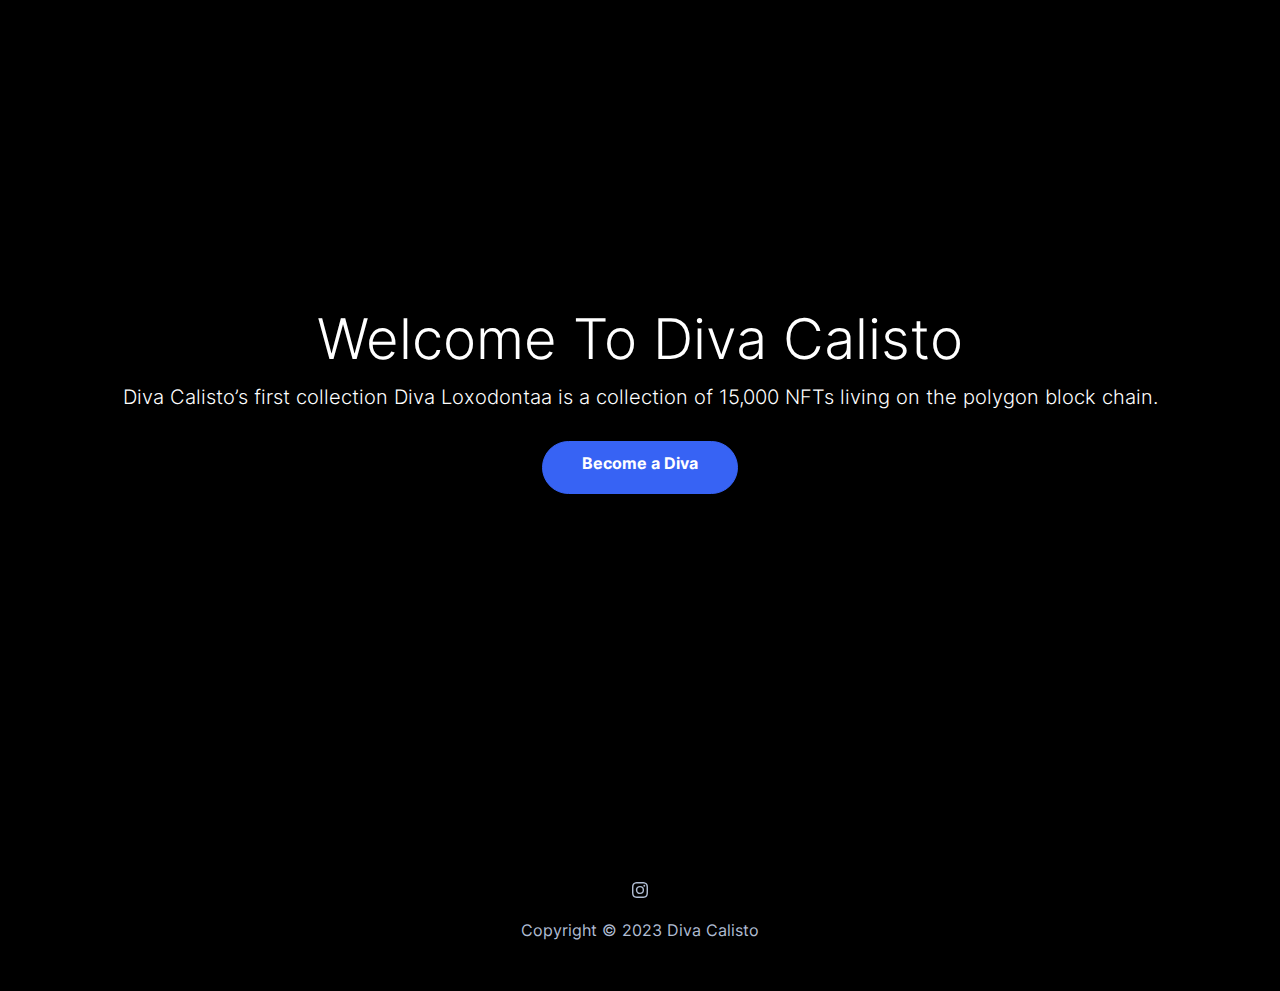
<file: index.html>
<!DOCTYPE html><html lang="en"><head><meta charset="utf-8"><meta name="viewport" content="width=device-width, initial-scale=1.0, shrink-to-fit=no"><title>Home - Brand</title><meta name="twitter:title" content="Diva Calisto"><meta name="twitter:card" content="summary"><meta property="og:type" content="website"><meta name="description" content="Diva Calisto’s first collection Diva Loxodontaa is a collection of 15,000 NFTs living on the polygon block chain"><meta property="og:image" content="assets/img/diva-logo.png"><meta name="twitter:image" content="assets/img/diva-logo.png"><meta name="twitter:description" content="Diva Calisto’s first collection Diva Loxodontaa is a collection of 15,000 NFTs living on the polygon block chain"><link rel="icon" type="image/png" sizes="720x720" href="assets/img/diva-logo.png"><link rel="icon" type="image/png" sizes="720x720" href="assets/img/diva-logo.png"><link rel="icon" type="image/png" sizes="720x720" href="assets/img/diva-logo.png"><link rel="icon" type="image/png" sizes="720x720" href="assets/img/diva-logo.png"><link rel="icon" type="image/png" sizes="720x720" href="assets/img/diva-logo.png"><link rel="stylesheet" href="assets/bootstrap/css/bootstrap.min.css"><link rel="manifest" href="manifest.json"><link rel="stylesheet" href="assets/css/styles.min.css"><link rel="stylesheet" href="assets/css/animate.min.min.css"></head><body><div><div style="position: relative;"><div class="video-background-holder"><div class="video-background-overlay"></div><video autoplay="autoplay" muted="muted" loop="loop"><source src="https://cdn.discordapp.com/attachments/867317372477505536/1065181770506579998/diva-landing.mp4" type="video/mp4"></video><div class="container video-background-content h-100"><div class="text-center d-flex align-items-center h-100"><div class="text-white w-100"><h1 class="display-4">Welcome To Diva Calisto<br></h1><p class="lead mb-0">Diva Calisto’s first collection Diva Loxodontaa is a collection of 15,000 NFTs living on the polygon block chain.</p><a class="btn btn-primary" role="button" data-bss-hover-animate="pulse" style="margin: 28px;width: 195.508px;height: 53.7812px;" href="/home" target="_parent" rel="next">Become a Diva</a></div></div></div></div></div></div><footer class="text-center"><div class="container-fluid text-muted py-4 py-lg-5" style="background: #000000;padding: 0;margin: 0;transform: scale(1);"><ul class="list-inline"><li class="list-inline-item"><a href="https://www.instagram.com/divacalisto/" target="_blank"><svg xmlns="http://www.w3.org/2000/svg" width="1em" height="1em" fill="currentColor" viewBox="0 0 16 16" class="bi bi-instagram">
  <path d="M8 0C5.829 0 5.556.01 4.703.048 3.85.088 3.269.222 2.76.42a3.917 3.917 0 0 0-1.417.923A3.927 3.927 0 0 0 .42 2.76C.222 3.268.087 3.85.048 4.7.01 5.555 0 5.827 0 8.001c0 2.172.01 2.444.048 3.297.04.852.174 1.433.372 1.942.205.526.478.972.923 1.417.444.445.89.719 1.416.923.51.198 1.09.333 1.942.372C5.555 15.99 5.827 16 8 16s2.444-.01 3.298-.048c.851-.04 1.434-.174 1.943-.372a3.916 3.916 0 0 0 1.416-.923c.445-.445.718-.891.923-1.417.197-.509.332-1.09.372-1.942C15.99 10.445 16 10.173 16 8s-.01-2.445-.048-3.299c-.04-.851-.175-1.433-.372-1.941a3.926 3.926 0 0 0-.923-1.417A3.911 3.911 0 0 0 13.24.42c-.51-.198-1.092-.333-1.943-.372C10.443.01 10.172 0 7.998 0h.003zm-.717 1.442h.718c2.136 0 2.389.007 3.232.046.78.035 1.204.166 1.486.275.373.145.64.319.92.599.28.28.453.546.598.92.11.281.24.705.275 1.485.039.843.047 1.096.047 3.231s-.008 2.389-.047 3.232c-.035.78-.166 1.203-.275 1.485a2.47 2.47 0 0 1-.599.919c-.28.28-.546.453-.92.598-.28.11-.704.24-1.485.276-.843.038-1.096.047-3.232.047s-2.39-.009-3.233-.047c-.78-.036-1.203-.166-1.485-.276a2.478 2.478 0 0 1-.92-.598 2.48 2.48 0 0 1-.6-.92c-.109-.281-.24-.705-.275-1.485-.038-.843-.046-1.096-.046-3.233 0-2.136.008-2.388.046-3.231.036-.78.166-1.204.276-1.486.145-.373.319-.64.599-.92.28-.28.546-.453.92-.598.282-.11.705-.24 1.485-.276.738-.034 1.024-.044 2.515-.045v.002zm4.988 1.328a.96.96 0 1 0 0 1.92.96.96 0 0 0 0-1.92zm-4.27 1.122a4.109 4.109 0 1 0 0 8.217 4.109 4.109 0 0 0 0-8.217zm0 1.441a2.667 2.667 0 1 1 0 5.334 2.667 2.667 0 0 1 0-5.334z"></path>
</svg></a></li></ul><p class="mb-0">Copyright © 2023 Diva Calisto</p></div></footer><script src="assets/js/jquery.min.js"></script><script src="assets/bootstrap/js/bootstrap.min.js"></script><script src="assets/js/script.min.js"></script></body></html>
</file>
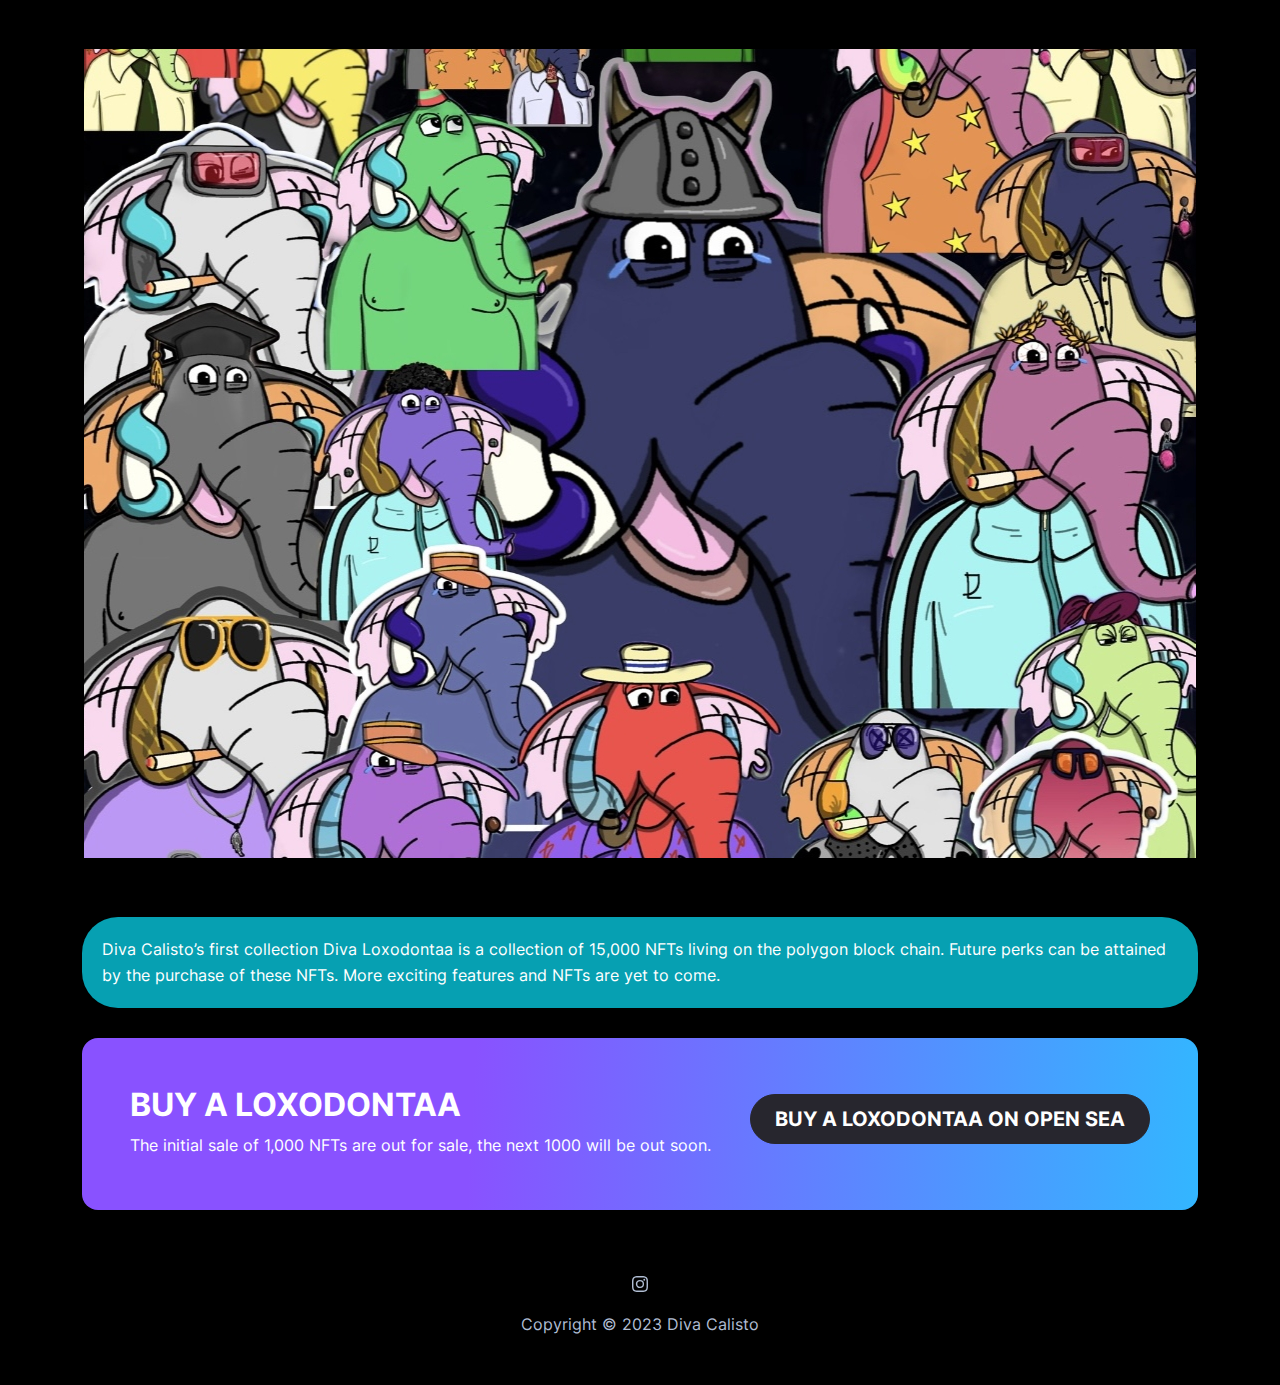
<file: home.html>
<!DOCTYPE html>
<html lang="en" style="background: var(--bs-black);">

<head>
  <meta charset="utf-8">
  <meta name="viewport" content="width=device-width, initial-scale=1.0, shrink-to-fit=no">
  <title>Diva Calisto</title>
  <meta name="twitter:title" content="Diva Calisto">
  <meta name="twitter:card" content="summary">
  <meta property="og:type" content="website">
  <meta name="description"
    content="Diva Calisto’s first collection Diva Loxodontaa is a collection of 15,000 NFTs living on the polygon block chain">
  <meta property="og:image" content="assets/img/diva-logo.png">
  <meta name="twitter:image" content="assets/img/diva-logo.png">
  <meta name="twitter:description"
    content="Diva Calisto’s first collection Diva Loxodontaa is a collection of 15,000 NFTs living on the polygon block chain">
  <link rel="icon" type="image/png" sizes="720x720" href="assets/img/diva-logo.png">
  <link rel="icon" type="image/png" sizes="720x720" href="assets/img/diva-logo.png">
  <link rel="icon" type="image/png" sizes="720x720" href="assets/img/diva-logo.png">
  <link rel="icon" type="image/png" sizes="720x720" href="assets/img/diva-logo.png">
  <link rel="icon" type="image/png" sizes="720x720" href="assets/img/diva-logo.png">
  <link rel="stylesheet" href="assets/bootstrap/css/bootstrap.min.css">
  <link rel="manifest" href="manifest.json">
  <link rel="stylesheet" href="assets/css/styles.min.css">
</head>

<body style="background: var(--bs-black);">
  <div>
    <div class="container d-flex flex-column align-items-center py-4 py-xl-5"><img class="img-fluid"
        src="assets/img/img.jpg" style="border: 1.5px solid var(--bs-black);background: var(--bs-gray-dark);">
    </div>
  </div>
  <div>
    <section class="py-4 py-xl-5" style="padding: 12px 0px !important;padding-top: 10px !important;">
      <div class="container">
        <div class="text-start"
          style="background: var(--bs-cyan);border-radius: 36px;padding: 10px;margin-bottom: 30px;">
          <p style="margin: 10px !important;margin-top: 10px;margin-left: 10px;margin-right: 10px;margin-bottom: 1-;">
            Diva Calisto’s first collection Diva Loxodontaa is a collection of 15,000 NFTs living on the polygon block
            chain. Future perks can be attained by the purchase of these NFTs. More exciting features and NFTs are yet
            to come.<br></p>
        </div>
        <div
          class="text-white border rounded border-0 border-primary d-flex flex-column justify-content-between flex-lg-row p-4 p-md-5"
          style="background: linear-gradient(93deg, #8952ff 35%, #33b6ff), var(--bs-teal);">
          <div class="pb-2 pb-lg-1">
            <h2 class="fw-bold mb-2">BUY A LOXODONTAA<br></h2>
            <p class="mb-0">The initial sale of 1,000 NFTs are out for sale, the next 1000 will be out soon.<br></p>
          </div>
          <div class="my-2"><a class="btn btn-dark fs-5 py-2 px-4" role="button" href="https://opensea.io/DivaCalisto"
              target="_blank">BUY A LOXODONTAA ON OPEN SEA</a></div>
        </div>
      </div>
    </section>
  </div>
  <footer class="text-center">
    <div class="container-fluid text-muted py-4 py-lg-5"
      style="background: #000000;padding: 0;margin: 0;transform: scale(1);">
      <ul class="list-inline">
        <li class="list-inline-item"><a href="https://www.instagram.com/divacalisto/" target="_blank"><svg
              xmlns="http://www.w3.org/2000/svg" width="1em" height="1em" fill="currentColor" viewBox="0 0 16 16"
              class="bi bi-instagram">
              <path
                d="M8 0C5.829 0 5.556.01 4.703.048 3.85.088 3.269.222 2.76.42a3.917 3.917 0 0 0-1.417.923A3.927 3.927 0 0 0 .42 2.76C.222 3.268.087 3.85.048 4.7.01 5.555 0 5.827 0 8.001c0 2.172.01 2.444.048 3.297.04.852.174 1.433.372 1.942.205.526.478.972.923 1.417.444.445.89.719 1.416.923.51.198 1.09.333 1.942.372C5.555 15.99 5.827 16 8 16s2.444-.01 3.298-.048c.851-.04 1.434-.174 1.943-.372a3.916 3.916 0 0 0 1.416-.923c.445-.445.718-.891.923-1.417.197-.509.332-1.09.372-1.942C15.99 10.445 16 10.173 16 8s-.01-2.445-.048-3.299c-.04-.851-.175-1.433-.372-1.941a3.926 3.926 0 0 0-.923-1.417A3.911 3.911 0 0 0 13.24.42c-.51-.198-1.092-.333-1.943-.372C10.443.01 10.172 0 7.998 0h.003zm-.717 1.442h.718c2.136 0 2.389.007 3.232.046.78.035 1.204.166 1.486.275.373.145.64.319.92.599.28.28.453.546.598.92.11.281.24.705.275 1.485.039.843.047 1.096.047 3.231s-.008 2.389-.047 3.232c-.035.78-.166 1.203-.275 1.485a2.47 2.47 0 0 1-.599.919c-.28.28-.546.453-.92.598-.28.11-.704.24-1.485.276-.843.038-1.096.047-3.232.047s-2.39-.009-3.233-.047c-.78-.036-1.203-.166-1.485-.276a2.478 2.478 0 0 1-.92-.598 2.48 2.48 0 0 1-.6-.92c-.109-.281-.24-.705-.275-1.485-.038-.843-.046-1.096-.046-3.233 0-2.136.008-2.388.046-3.231.036-.78.166-1.204.276-1.486.145-.373.319-.64.599-.92.28-.28.546-.453.92-.598.282-.11.705-.24 1.485-.276.738-.034 1.024-.044 2.515-.045v.002zm4.988 1.328a.96.96 0 1 0 0 1.92.96.96 0 0 0 0-1.92zm-4.27 1.122a4.109 4.109 0 1 0 0 8.217 4.109 4.109 0 0 0 0-8.217zm0 1.441a2.667 2.667 0 1 1 0 5.334 2.667 2.667 0 0 1 0-5.334z">
              </path>
            </svg></a></li>
      </ul>
      <p class="mb-0">Copyright © 2023 Diva Calisto</p>
    </div>
  </footer>
  <script src="assets/js/jquery.min.js"></script>
  <script src="assets/bootstrap/js/bootstrap.min.js"></script>
  <script src="assets/js/script.min.js"></script>
</body>

</html>
</file>
<file: assets/css/styles.min.css>
@font-face{font-family:ABeeZee;src:url(../../assets/fonts//s/abeezee/v22/esDR31xSG-6AGleN2tukkIcH.woff2) format('woff2');font-weight:400;font-style:normal;font-display:auto;unicode-range:U+0100-024F,U+0259,U+1E00-1EFF,U+2020,U+20A0-20AB,U+20AD-20CF,U+2113,U+2C60-2C7F,U+A720-A7FF}@font-face{font-family:ABeeZee;src:url(../../assets/fonts//s/abeezee/v22/esDR31xSG-6AGleN2tWkkA.woff2) format('woff2');font-weight:400;font-style:normal;font-display:auto;unicode-range:U+0000-00FF,U+0131,U+0152-0153,U+02BB-02BC,U+02C6,U+02DA,U+02DC,U+2000-206F,U+2074,U+20AC,U+2122,U+2191,U+2193,U+2212,U+2215,U+FEFF,U+FFFD}@font-face{font-family:Inter;src:url(../../assets/fonts//s/inter/v12/UcC73FwrK3iLTeHuS_fvQtMwCp50KnMa2JL7SUc.woff2) format('woff2');font-weight:300;font-style:normal;font-display:swap;unicode-range:U+0460-052F,U+1C80-1C88,U+20B4,U+2DE0-2DFF,U+A640-A69F,U+FE2E-FE2F}@font-face{font-family:Inter;src:url(../../assets/fonts//s/inter/v12/UcC73FwrK3iLTeHuS_fvQtMwCp50KnMa0ZL7SUc.woff2) format('woff2');font-weight:300;font-style:normal;font-display:swap;unicode-range:U+0301,U+0400-045F,U+0490-0491,U+04B0-04B1,U+2116}@font-face{font-family:Inter;src:url(../../assets/fonts//s/inter/v12/UcC73FwrK3iLTeHuS_fvQtMwCp50KnMa2ZL7SUc.woff2) format('woff2');font-weight:300;font-style:normal;font-display:swap;unicode-range:U+1F00-1FFF}@font-face{font-family:Inter;src:url(../../assets/fonts//s/inter/v12/UcC73FwrK3iLTeHuS_fvQtMwCp50KnMa1pL7SUc.woff2) format('woff2');font-weight:300;font-style:normal;font-display:swap;unicode-range:U+0370-03FF}@font-face{font-family:Inter;src:url(../../assets/fonts//s/inter/v12/UcC73FwrK3iLTeHuS_fvQtMwCp50KnMa2pL7SUc.woff2) format('woff2');font-weight:300;font-style:normal;font-display:swap;unicode-range:U+0102-0103,U+0110-0111,U+0128-0129,U+0168-0169,U+01A0-01A1,U+01AF-01B0,U+1EA0-1EF9,U+20AB}@font-face{font-family:Inter;src:url(../../assets/fonts//s/inter/v12/UcC73FwrK3iLTeHuS_fvQtMwCp50KnMa25L7SUc.woff2) format('woff2');font-weight:300;font-style:normal;font-display:swap;unicode-range:U+0100-024F,U+0259,U+1E00-1EFF,U+2020,U+20A0-20AB,U+20AD-20CF,U+2113,U+2C60-2C7F,U+A720-A7FF}@font-face{font-family:Inter;src:url(../../assets/fonts//s/inter/v12/UcC73FwrK3iLTeHuS_fvQtMwCp50KnMa1ZL7.woff2) format('woff2');font-weight:300;font-style:normal;font-display:swap;unicode-range:U+0000-00FF,U+0131,U+0152-0153,U+02BB-02BC,U+02C6,U+02DA,U+02DC,U+2000-206F,U+2074,U+20AC,U+2122,U+2191,U+2193,U+2212,U+2215,U+FEFF,U+FFFD}@font-face{font-family:Inter;src:url(../../assets/fonts//s/inter/v12/UcC73FwrK3iLTeHuS_fvQtMwCp50KnMa2JL7SUc.woff2) format('woff2');font-weight:400;font-style:normal;font-display:swap;unicode-range:U+0460-052F,U+1C80-1C88,U+20B4,U+2DE0-2DFF,U+A640-A69F,U+FE2E-FE2F}@font-face{font-family:Inter;src:url(../../assets/fonts//s/inter/v12/UcC73FwrK3iLTeHuS_fvQtMwCp50KnMa0ZL7SUc.woff2) format('woff2');font-weight:400;font-style:normal;font-display:swap;unicode-range:U+0301,U+0400-045F,U+0490-0491,U+04B0-04B1,U+2116}@font-face{font-family:Inter;src:url(../../assets/fonts//s/inter/v12/UcC73FwrK3iLTeHuS_fvQtMwCp50KnMa2ZL7SUc.woff2) format('woff2');font-weight:400;font-style:normal;font-display:swap;unicode-range:U+1F00-1FFF}@font-face{font-family:Inter;src:url(../../assets/fonts//s/inter/v12/UcC73FwrK3iLTeHuS_fvQtMwCp50KnMa1pL7SUc.woff2) format('woff2');font-weight:400;font-style:normal;font-display:swap;unicode-range:U+0370-03FF}@font-face{font-family:Inter;src:url(../../assets/fonts//s/inter/v12/UcC73FwrK3iLTeHuS_fvQtMwCp50KnMa2pL7SUc.woff2) format('woff2');font-weight:400;font-style:normal;font-display:swap;unicode-range:U+0102-0103,U+0110-0111,U+0128-0129,U+0168-0169,U+01A0-01A1,U+01AF-01B0,U+1EA0-1EF9,U+20AB}@font-face{font-family:Inter;src:url(../../assets/fonts//s/inter/v12/UcC73FwrK3iLTeHuS_fvQtMwCp50KnMa25L7SUc.woff2) format('woff2');font-weight:400;font-style:normal;font-display:swap;unicode-range:U+0100-024F,U+0259,U+1E00-1EFF,U+2020,U+20A0-20AB,U+20AD-20CF,U+2113,U+2C60-2C7F,U+A720-A7FF}@font-face{font-family:Inter;src:url(../../assets/fonts//s/inter/v12/UcC73FwrK3iLTeHuS_fvQtMwCp50KnMa1ZL7.woff2) format('woff2');font-weight:400;font-style:normal;font-display:swap;unicode-range:U+0000-00FF,U+0131,U+0152-0153,U+02BB-02BC,U+02C6,U+02DA,U+02DC,U+2000-206F,U+2074,U+20AC,U+2122,U+2191,U+2193,U+2212,U+2215,U+FEFF,U+FFFD}@font-face{font-family:Inter;src:url(../../assets/fonts//s/inter/v12/UcC73FwrK3iLTeHuS_fvQtMwCp50KnMa2JL7SUc.woff2) format('woff2');font-weight:600;font-style:normal;font-display:swap;unicode-range:U+0460-052F,U+1C80-1C88,U+20B4,U+2DE0-2DFF,U+A640-A69F,U+FE2E-FE2F}@font-face{font-family:Inter;src:url(../../assets/fonts//s/inter/v12/UcC73FwrK3iLTeHuS_fvQtMwCp50KnMa0ZL7SUc.woff2) format('woff2');font-weight:600;font-style:normal;font-display:swap;unicode-range:U+0301,U+0400-045F,U+0490-0491,U+04B0-04B1,U+2116}@font-face{font-family:Inter;src:url(../../assets/fonts//s/inter/v12/UcC73FwrK3iLTeHuS_fvQtMwCp50KnMa2ZL7SUc.woff2) format('woff2');font-weight:600;font-style:normal;font-display:swap;unicode-range:U+1F00-1FFF}@font-face{font-family:Inter;src:url(../../assets/fonts//s/inter/v12/UcC73FwrK3iLTeHuS_fvQtMwCp50KnMa1pL7SUc.woff2) format('woff2');font-weight:600;font-style:normal;font-display:swap;unicode-range:U+0370-03FF}@font-face{font-family:Inter;src:url(../../assets/fonts//s/inter/v12/UcC73FwrK3iLTeHuS_fvQtMwCp50KnMa2pL7SUc.woff2) format('woff2');font-weight:600;font-style:normal;font-display:swap;unicode-range:U+0102-0103,U+0110-0111,U+0128-0129,U+0168-0169,U+01A0-01A1,U+01AF-01B0,U+1EA0-1EF9,U+20AB}@font-face{font-family:Inter;src:url(../../assets/fonts//s/inter/v12/UcC73FwrK3iLTeHuS_fvQtMwCp50KnMa25L7SUc.woff2) format('woff2');font-weight:600;font-style:normal;font-display:swap;unicode-range:U+0100-024F,U+0259,U+1E00-1EFF,U+2020,U+20A0-20AB,U+20AD-20CF,U+2113,U+2C60-2C7F,U+A720-A7FF}@font-face{font-family:Inter;src:url(../../assets/fonts//s/inter/v12/UcC73FwrK3iLTeHuS_fvQtMwCp50KnMa1ZL7.woff2) format('woff2');font-weight:600;font-style:normal;font-display:swap;unicode-range:U+0000-00FF,U+0131,U+0152-0153,U+02BB-02BC,U+02C6,U+02DA,U+02DC,U+2000-206F,U+2074,U+20AC,U+2122,U+2191,U+2193,U+2212,U+2215,U+FEFF,U+FFFD}@font-face{font-family:Inter;src:url(../../assets/fonts//s/inter/v12/UcC73FwrK3iLTeHuS_fvQtMwCp50KnMa2JL7SUc.woff2) format('woff2');font-weight:700;font-style:normal;font-display:swap;unicode-range:U+0460-052F,U+1C80-1C88,U+20B4,U+2DE0-2DFF,U+A640-A69F,U+FE2E-FE2F}@font-face{font-family:Inter;src:url(../../assets/fonts//s/inter/v12/UcC73FwrK3iLTeHuS_fvQtMwCp50KnMa0ZL7SUc.woff2) format('woff2');font-weight:700;font-style:normal;font-display:swap;unicode-range:U+0301,U+0400-045F,U+0490-0491,U+04B0-04B1,U+2116}@font-face{font-family:Inter;src:url(../../assets/fonts//s/inter/v12/UcC73FwrK3iLTeHuS_fvQtMwCp50KnMa2ZL7SUc.woff2) format('woff2');font-weight:700;font-style:normal;font-display:swap;unicode-range:U+1F00-1FFF}@font-face{font-family:Inter;src:url(../../assets/fonts//s/inter/v12/UcC73FwrK3iLTeHuS_fvQtMwCp50KnMa1pL7SUc.woff2) format('woff2');font-weight:700;font-style:normal;font-display:swap;unicode-range:U+0370-03FF}@font-face{font-family:Inter;src:url(../../assets/fonts//s/inter/v12/UcC73FwrK3iLTeHuS_fvQtMwCp50KnMa2pL7SUc.woff2) format('woff2');font-weight:700;font-style:normal;font-display:swap;unicode-range:U+0102-0103,U+0110-0111,U+0128-0129,U+0168-0169,U+01A0-01A1,U+01AF-01B0,U+1EA0-1EF9,U+20AB}@font-face{font-family:Inter;src:url(../../assets/fonts//s/inter/v12/UcC73FwrK3iLTeHuS_fvQtMwCp50KnMa25L7SUc.woff2) format('woff2');font-weight:700;font-style:normal;font-display:swap;unicode-range:U+0100-024F,U+0259,U+1E00-1EFF,U+2020,U+20A0-20AB,U+20AD-20CF,U+2113,U+2C60-2C7F,U+A720-A7FF}@font-face{font-family:Inter;src:url(../../assets/fonts//s/inter/v12/UcC73FwrK3iLTeHuS_fvQtMwCp50KnMa1ZL7.woff2) format('woff2');font-weight:700;font-style:normal;font-display:swap;unicode-range:U+0000-00FF,U+0131,U+0152-0153,U+02BB-02BC,U+02C6,U+02DA,U+02DC,U+2000-206F,U+2074,U+20AC,U+2122,U+2191,U+2193,U+2212,U+2215,U+FEFF,U+FFFD}@font-face{font-family:Inter;src:url(../../assets/fonts//s/inter/v12/UcC73FwrK3iLTeHuS_fvQtMwCp50KnMa2JL7SUc.woff2) format('woff2');font-weight:800;font-style:normal;font-display:swap;unicode-range:U+0460-052F,U+1C80-1C88,U+20B4,U+2DE0-2DFF,U+A640-A69F,U+FE2E-FE2F}@font-face{font-family:Inter;src:url(../../assets/fonts//s/inter/v12/UcC73FwrK3iLTeHuS_fvQtMwCp50KnMa0ZL7SUc.woff2) format('woff2');font-weight:800;font-style:normal;font-display:swap;unicode-range:U+0301,U+0400-045F,U+0490-0491,U+04B0-04B1,U+2116}@font-face{font-family:Inter;src:url(../../assets/fonts//s/inter/v12/UcC73FwrK3iLTeHuS_fvQtMwCp50KnMa2ZL7SUc.woff2) format('woff2');font-weight:800;font-style:normal;font-display:swap;unicode-range:U+1F00-1FFF}@font-face{font-family:Inter;src:url(../../assets/fonts//s/inter/v12/UcC73FwrK3iLTeHuS_fvQtMwCp50KnMa1pL7SUc.woff2) format('woff2');font-weight:800;font-style:normal;font-display:swap;unicode-range:U+0370-03FF}@font-face{font-family:Inter;src:url(../../assets/fonts//s/inter/v12/UcC73FwrK3iLTeHuS_fvQtMwCp50KnMa2pL7SUc.woff2) format('woff2');font-weight:800;font-style:normal;font-display:swap;unicode-range:U+0102-0103,U+0110-0111,U+0128-0129,U+0168-0169,U+01A0-01A1,U+01AF-01B0,U+1EA0-1EF9,U+20AB}@font-face{font-family:Inter;src:url(../../assets/fonts//s/inter/v12/UcC73FwrK3iLTeHuS_fvQtMwCp50KnMa25L7SUc.woff2) format('woff2');font-weight:800;font-style:normal;font-display:swap;unicode-range:U+0100-024F,U+0259,U+1E00-1EFF,U+2020,U+20A0-20AB,U+20AD-20CF,U+2113,U+2C60-2C7F,U+A720-A7FF}@font-face{font-family:Inter;src:url(../../assets/fonts//s/inter/v12/UcC73FwrK3iLTeHuS_fvQtMwCp50KnMa1ZL7.woff2) format('woff2');font-weight:800;font-style:normal;font-display:swap;unicode-range:U+0000-00FF,U+0131,U+0152-0153,U+02BB-02BC,U+02C6,U+02DA,U+02DC,U+2000-206F,U+2074,U+20AC,U+2122,U+2191,U+2193,U+2212,U+2215,U+FEFF,U+FFFD}@font-face{font-family:'Roboto Condensed';src:url(../../assets/fonts//s/robotocondensed/v25/ieVl2ZhZI2eCN5jzbjEETS9weq8-19-7DRs5.woff2) format('woff2');font-weight:400;font-style:normal;font-display:auto;unicode-range:U+0460-052F,U+1C80-1C88,U+20B4,U+2DE0-2DFF,U+A640-A69F,U+FE2E-FE2F}@font-face{font-family:'Roboto Condensed';src:url(../../assets/fonts//s/robotocondensed/v25/ieVl2ZhZI2eCN5jzbjEETS9weq8-19a7DRs5.woff2) format('woff2');font-weight:400;font-style:normal;font-display:auto;unicode-range:U+0301,U+0400-045F,U+0490-0491,U+04B0-04B1,U+2116}@font-face{font-family:'Roboto Condensed';src:url(../../assets/fonts//s/robotocondensed/v25/ieVl2ZhZI2eCN5jzbjEETS9weq8-1967DRs5.woff2) format('woff2');font-weight:400;font-style:normal;font-display:auto;unicode-range:U+1F00-1FFF}@font-face{font-family:'Roboto Condensed';src:url(../../assets/fonts//s/robotocondensed/v25/ieVl2ZhZI2eCN5jzbjEETS9weq8-19G7DRs5.woff2) format('woff2');font-weight:400;font-style:normal;font-display:auto;unicode-range:U+0370-03FF}@font-face{font-family:'Roboto Condensed';src:url(../../assets/fonts//s/robotocondensed/v25/ieVl2ZhZI2eCN5jzbjEETS9weq8-1927DRs5.woff2) format('woff2');font-weight:400;font-style:normal;font-display:auto;unicode-range:U+0102-0103,U+0110-0111,U+0128-0129,U+0168-0169,U+01A0-01A1,U+01AF-01B0,U+1EA0-1EF9,U+20AB}@font-face{font-family:'Roboto Condensed';src:url(../../assets/fonts//s/robotocondensed/v25/ieVl2ZhZI2eCN5jzbjEETS9weq8-19y7DRs5.woff2) format('woff2');font-weight:400;font-style:normal;font-display:auto;unicode-range:U+0100-024F,U+0259,U+1E00-1EFF,U+2020,U+20A0-20AB,U+20AD-20CF,U+2113,U+2C60-2C7F,U+A720-A7FF}@font-face{font-family:'Roboto Condensed';src:url(../../assets/fonts//s/robotocondensed/v25/ieVl2ZhZI2eCN5jzbjEETS9weq8-19K7DQ.woff2) format('woff2');font-weight:400;font-style:normal;font-display:auto;unicode-range:U+0000-00FF,U+0131,U+0152-0153,U+02BB-02BC,U+02C6,U+02DA,U+02DC,U+2000-206F,U+2074,U+20AC,U+2122,U+2191,U+2193,U+2212,U+2215,U+FEFF,U+FFFD}.video-background-holder{position:relative;background-color:#000;height:calc(100vh - 72px);min-height:25rem;width:100%;overflow:hidden}.video-background-holder video{position:absolute;top:50%;left:50%;min-width:100%;min-height:100%;width:auto;height:auto;z-index:0;-ms-transform:translateX(-50%) translateY(-50%);-moz-transform:translateX(-50%) translateY(-50%);-webkit-transform:translateX(-50%) translateY(-50%);transform:translateX(-50%) translateY(-50%)}.video-background-content{position:relative;z-index:2}.video-background-overlay{position:absolute;top:0;left:0;height:100%;width:100%;background-color:#000;opacity:.5;z-index:1}.card-img{width:100%!important}.bs-icon{--bs-icon-size:.75rem;display:flex;flex-shrink:0;justify-content:center;align-items:center;font-size:var(--bs-icon-size);width:calc(var(--bs-icon-size) * 2);height:calc(var(--bs-icon-size) * 2);color:var(--bs-primary)}.bs-icon-xs{--bs-icon-size:1rem;width:calc(var(--bs-icon-size) * 1.5);height:calc(var(--bs-icon-size) * 1.5)}.bs-icon-sm{--bs-icon-size:1rem}.bs-icon-md{--bs-icon-size:1.5rem}.bs-icon-lg{--bs-icon-size:2rem}.bs-icon-xl{--bs-icon-size:2.5rem}.bs-icon.bs-icon-primary{color:var(--bs-white);background:var(--bs-primary)}.bs-icon.bs-icon-primary-light{color:var(--bs-primary);background:rgba(var(--bs-primary-rgb),.2)}.bs-icon.bs-icon-semi-white{color:var(--bs-primary);background:rgba(255,255,255,.5)}.bs-icon.bs-icon-rounded{border-radius:.5rem}.bs-icon.bs-icon-circle{border-radius:50%}*{box-sizing:border-box}.parallax{background-size:cover;background-position:center;background-attachment:fixed;position:relative}.parallax-background{width:0;height:auto;display:none;filter:brightness(50%)}.parallax-background,.parallax-placeholder{filter:brightness(50%)}.parallax-placeholder{position:absolute;z-index:-200;top:0;left:0;width:100%;height:100%;background-size:cover;background-position:center;background-attachment:fixed}.parallax-content{min-height:70vh;color:#fff;padding:2em 1rem}.parallax-content p{font-size:1.5em;text-align:center}.parallax-content .btn{width:100px}.parallax-content h1{font-family:arial #000;font-size:50px;color:#fff;margin:0;text-align:center;display:table-cell;vertical-align:middle}.video-parallax-container video{top:50%;left:50%;min-width:100vw;min-height:100%;width:auto;height:auto;z-index:-100;transform:translateX(-50%) translateY(-50%);background-size:cover;transition:opacity 1s;-webkit-transition-position:fixed;position:fixed;overflow:hidden}.video-parallax-container{height:100vh;overflow:hidden}.filter{filter:brightness(.5)}.mobile-background{background-image:url(placeholder.jpg);background-repeat:no-repeat;background-attachment:fixed;background-size:cover;background-position:center}
</file>
